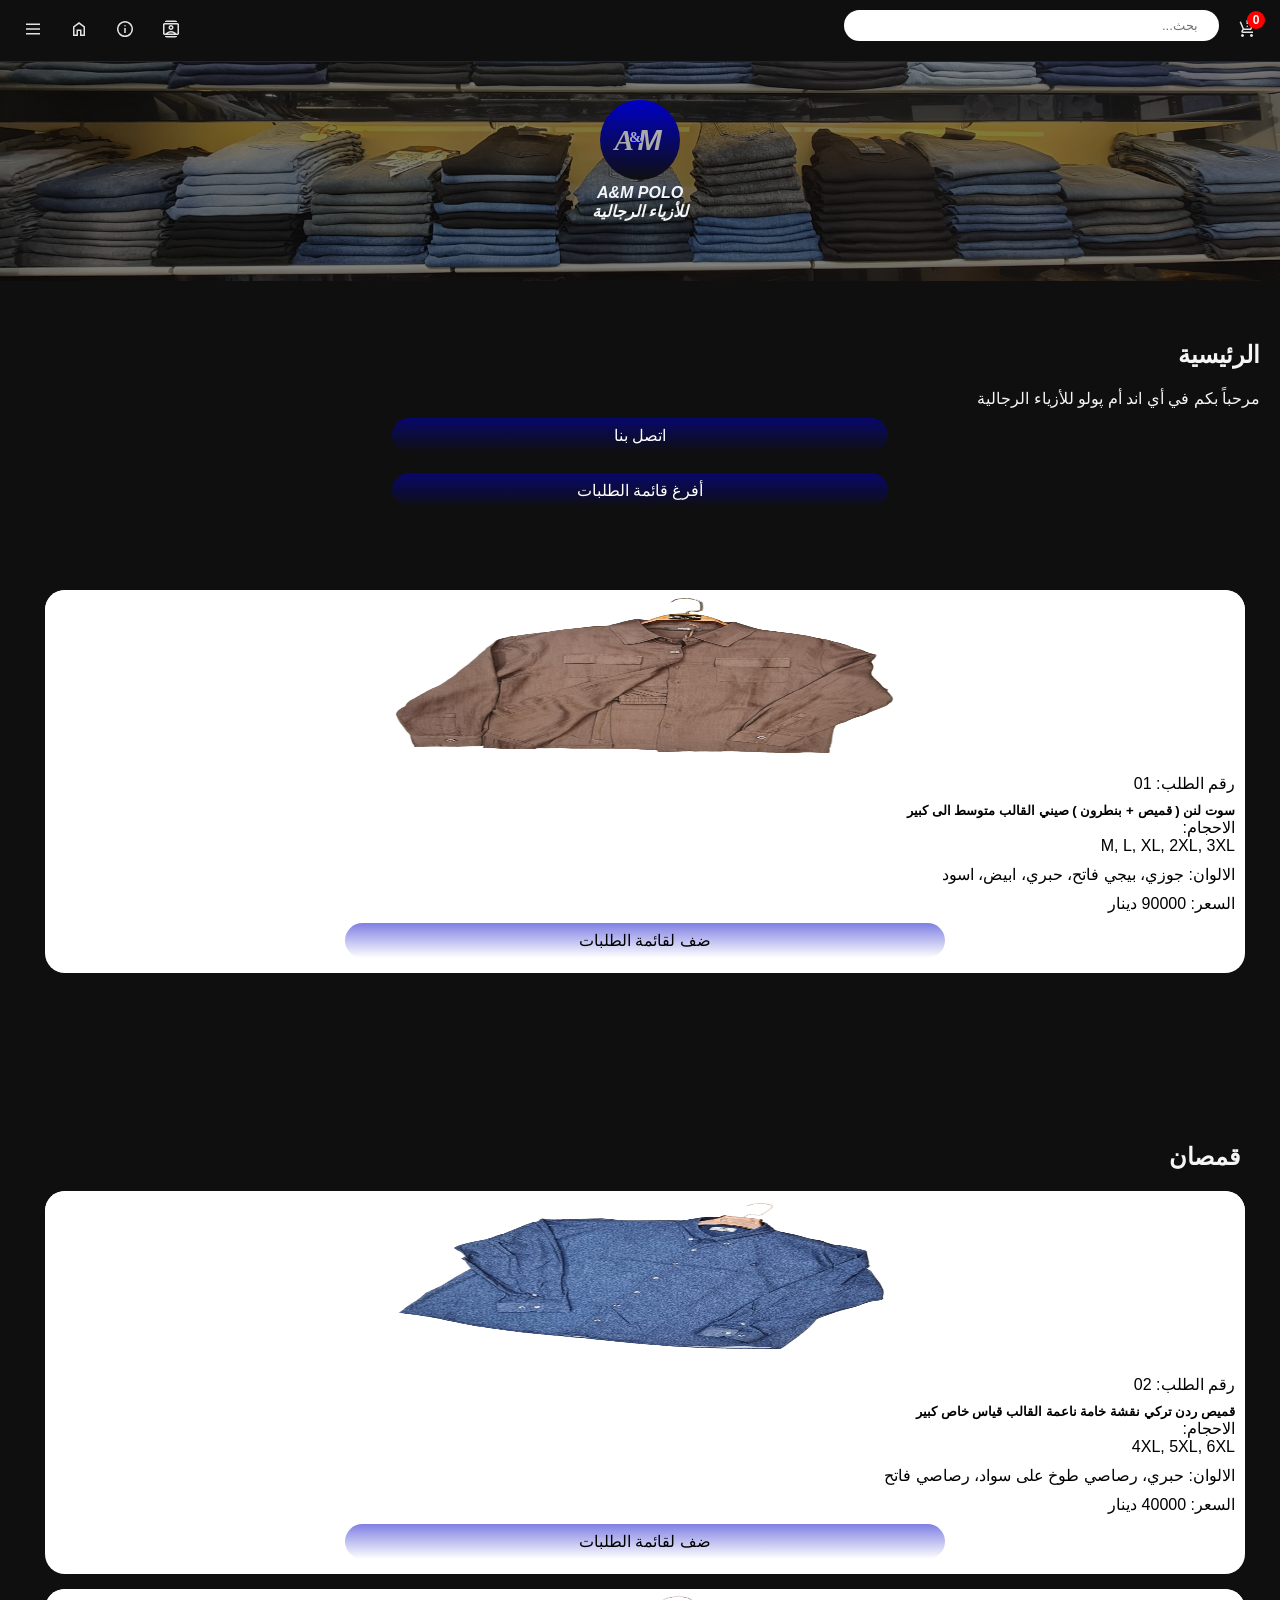
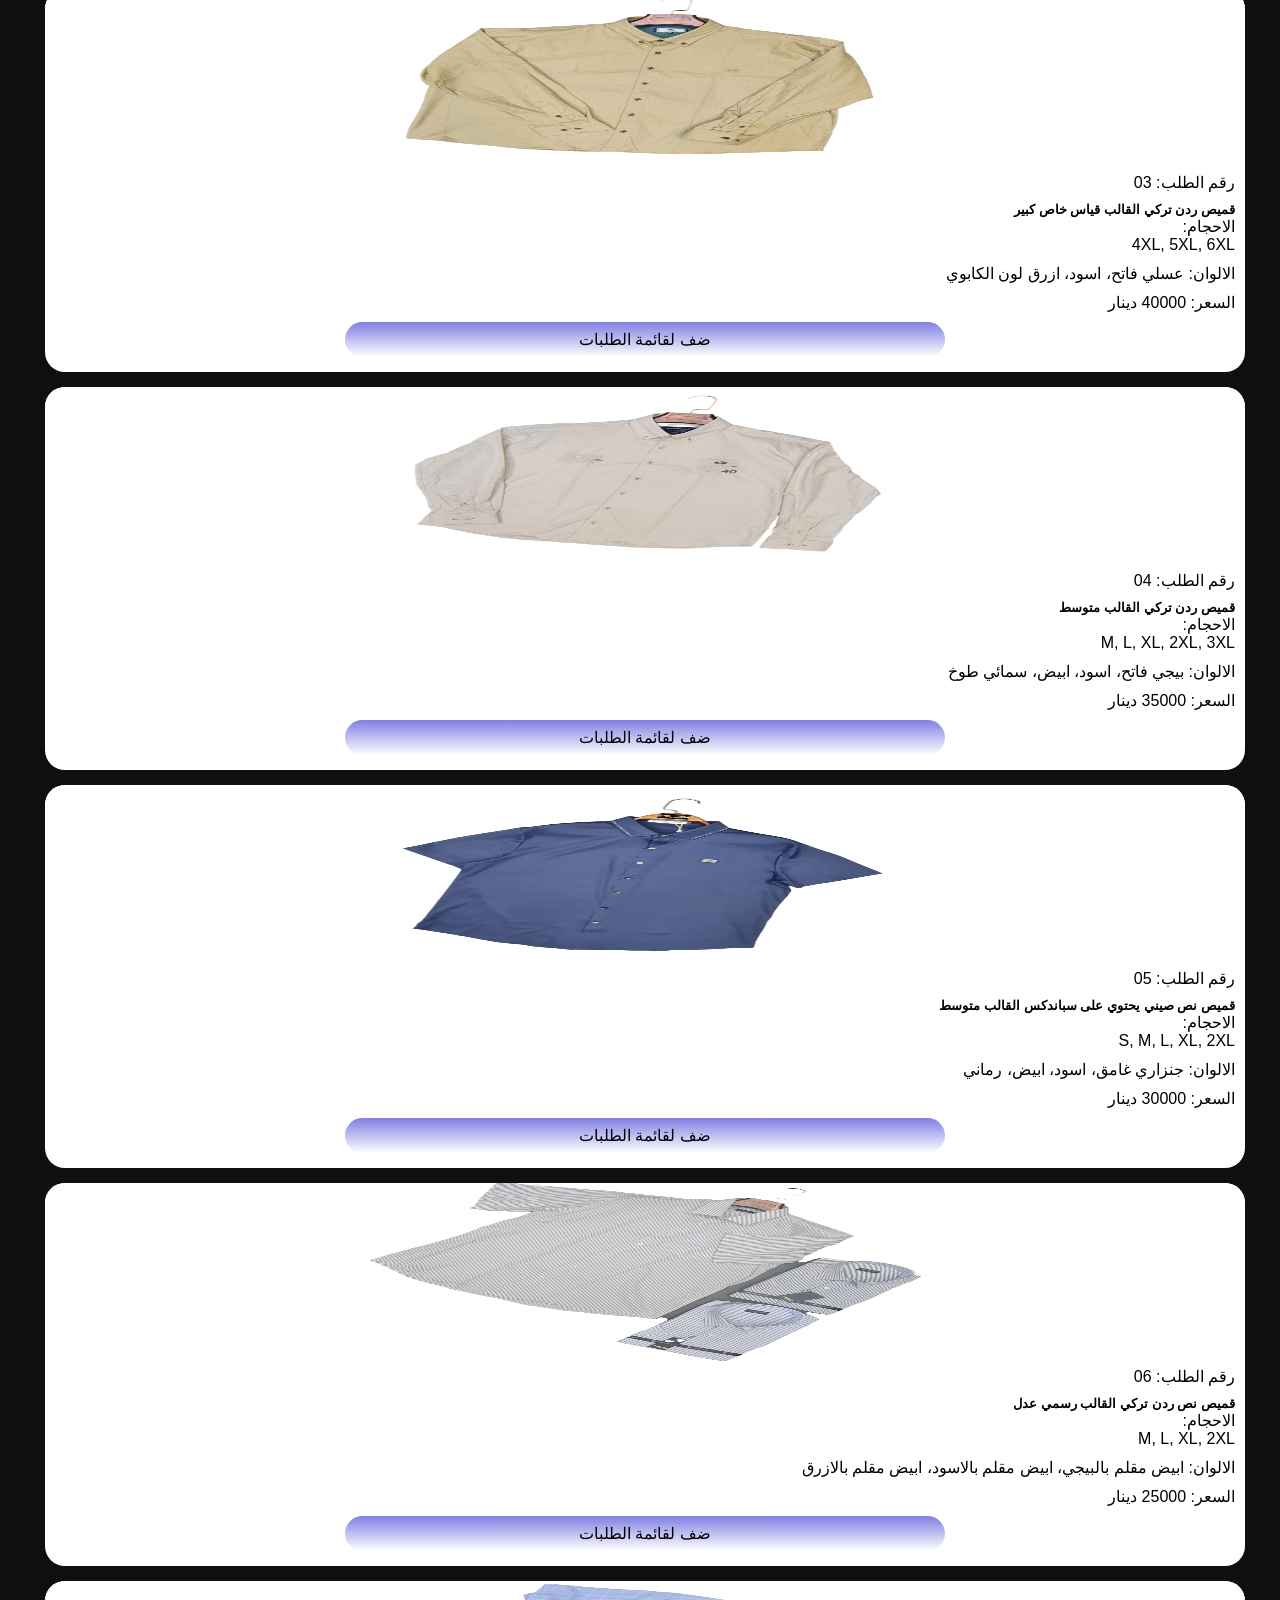
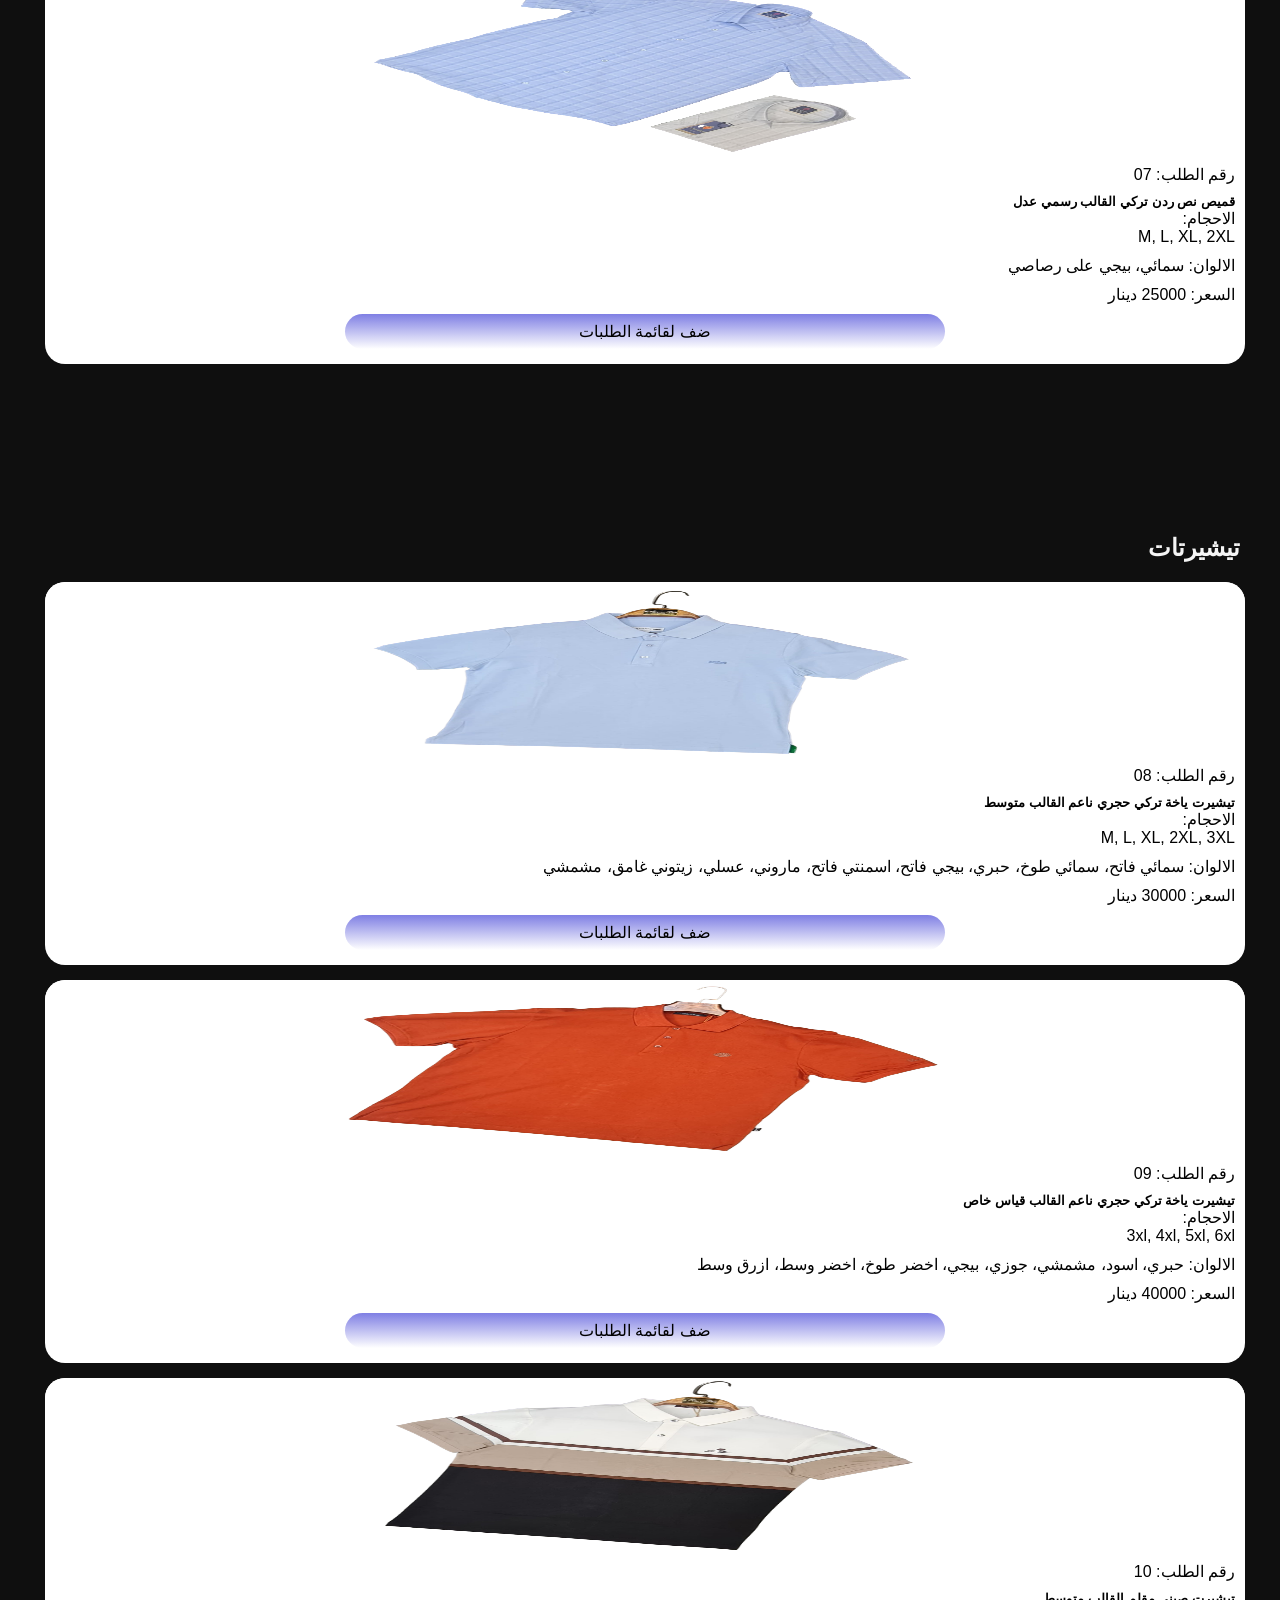
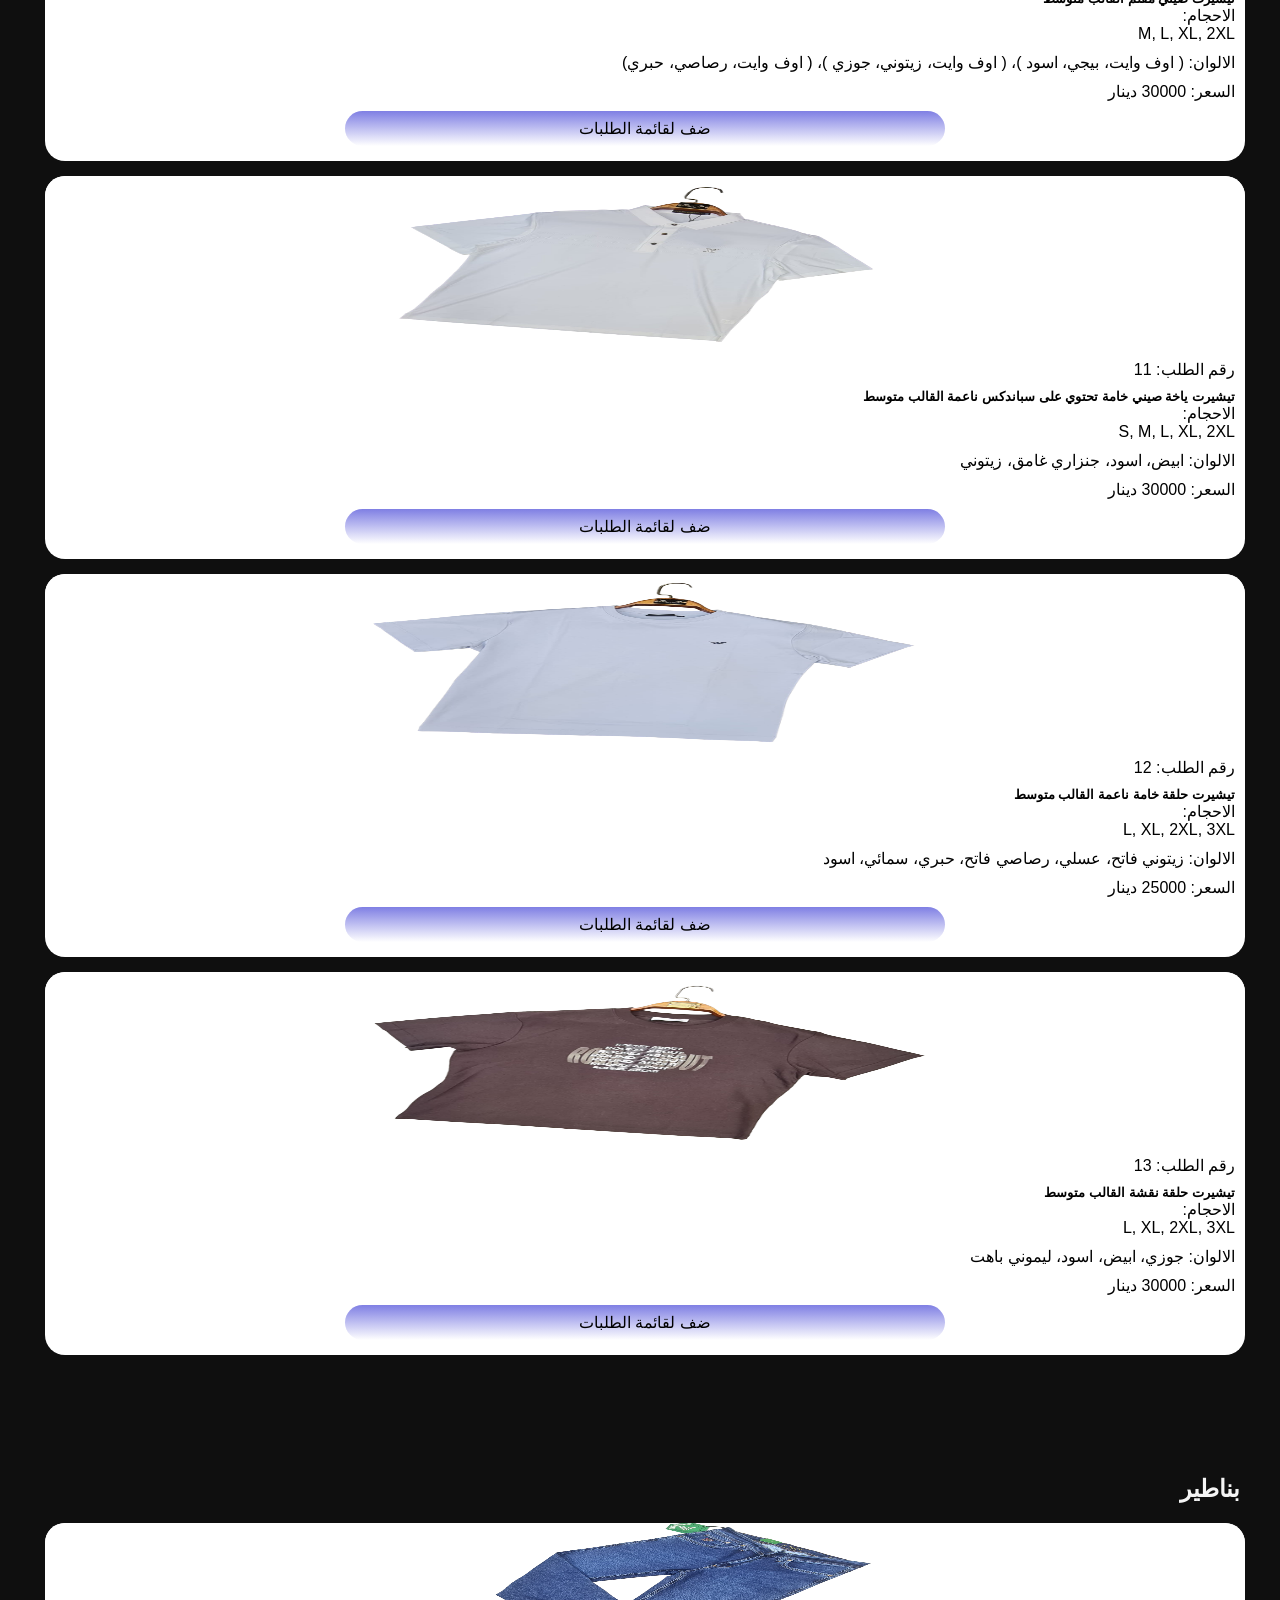
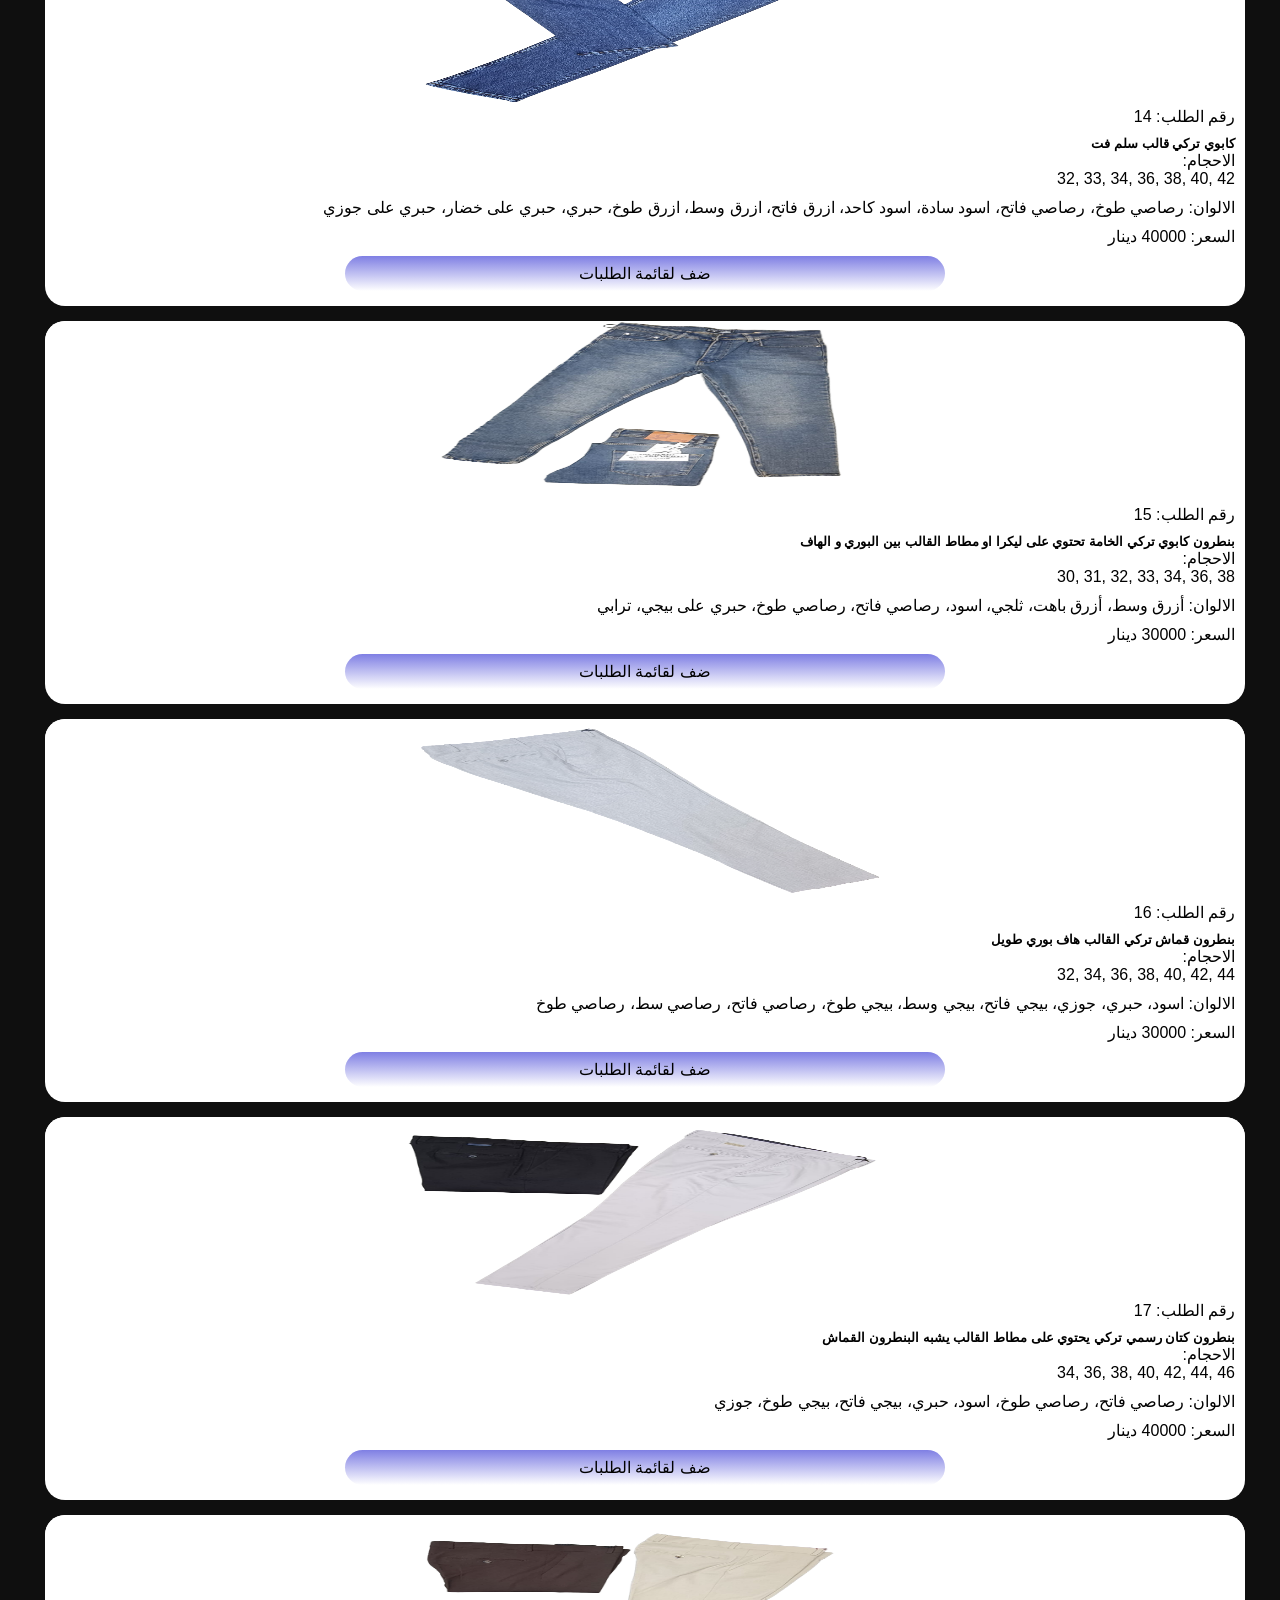
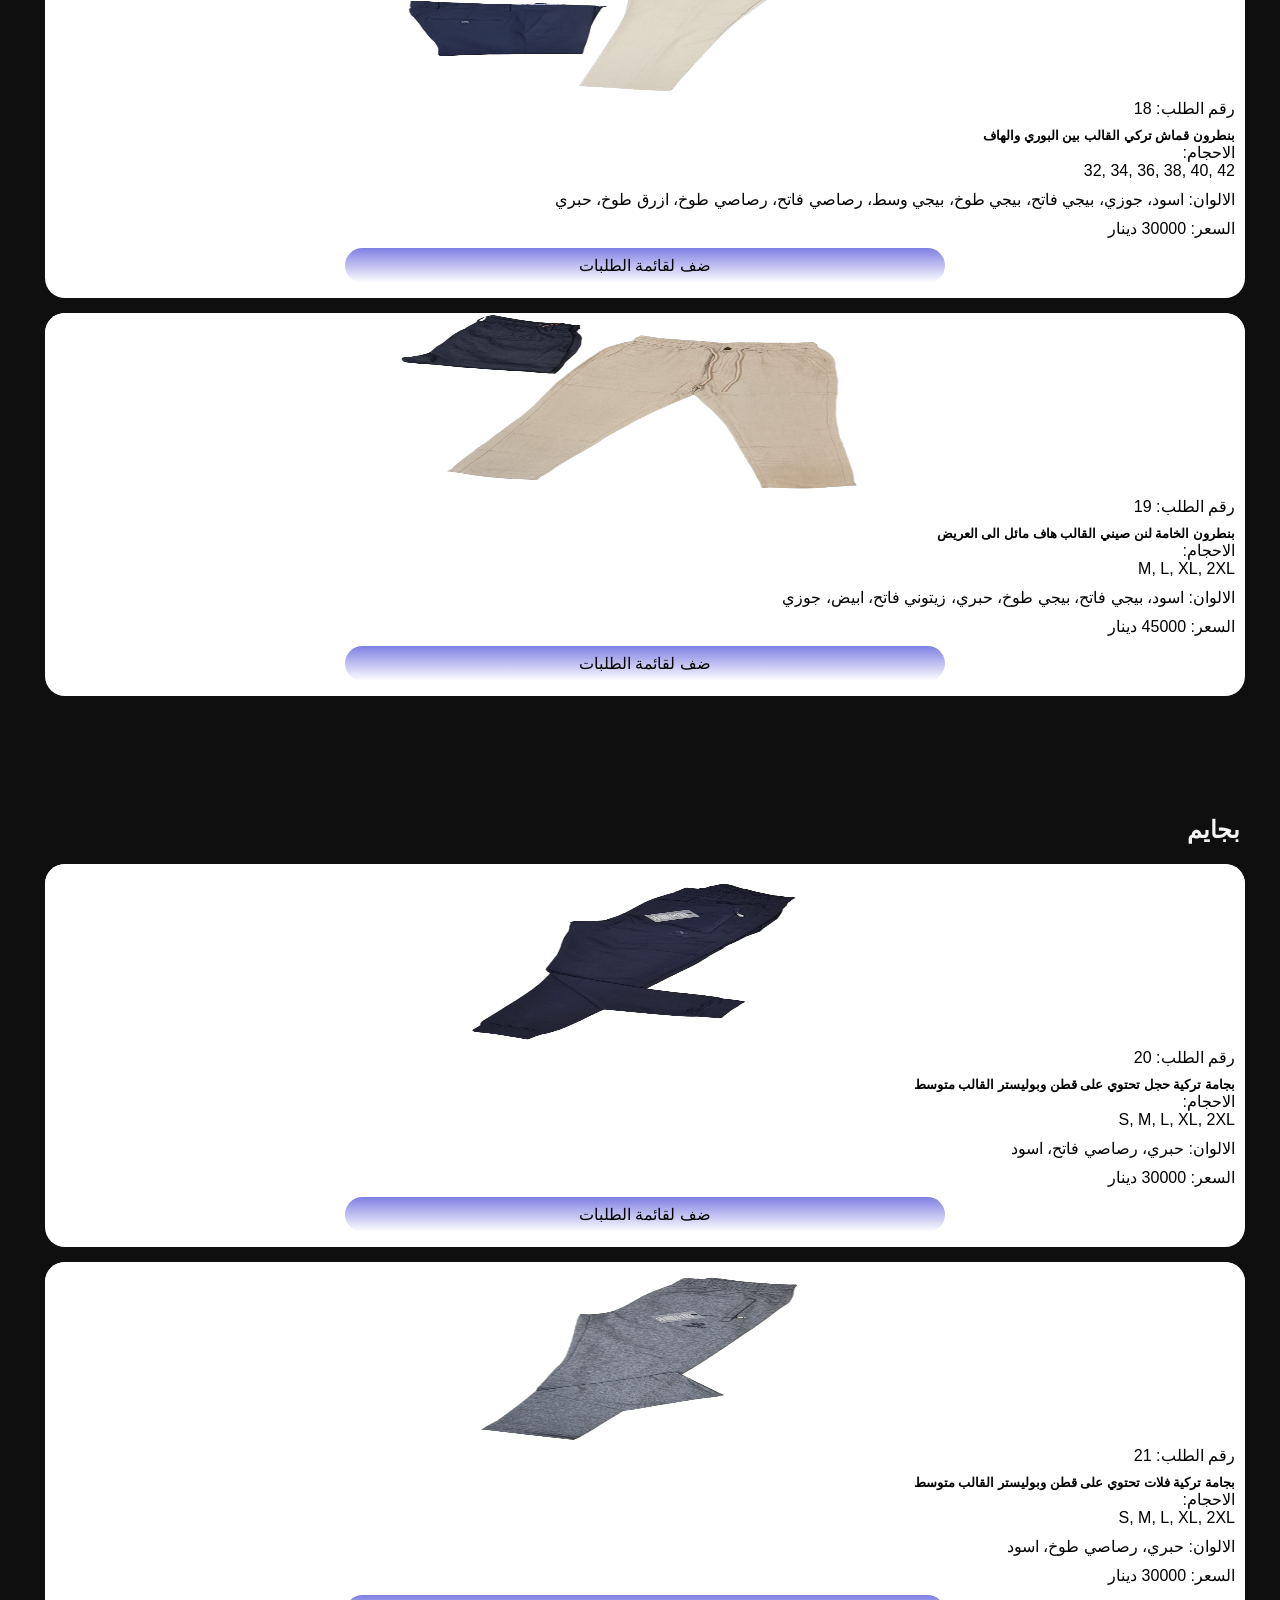
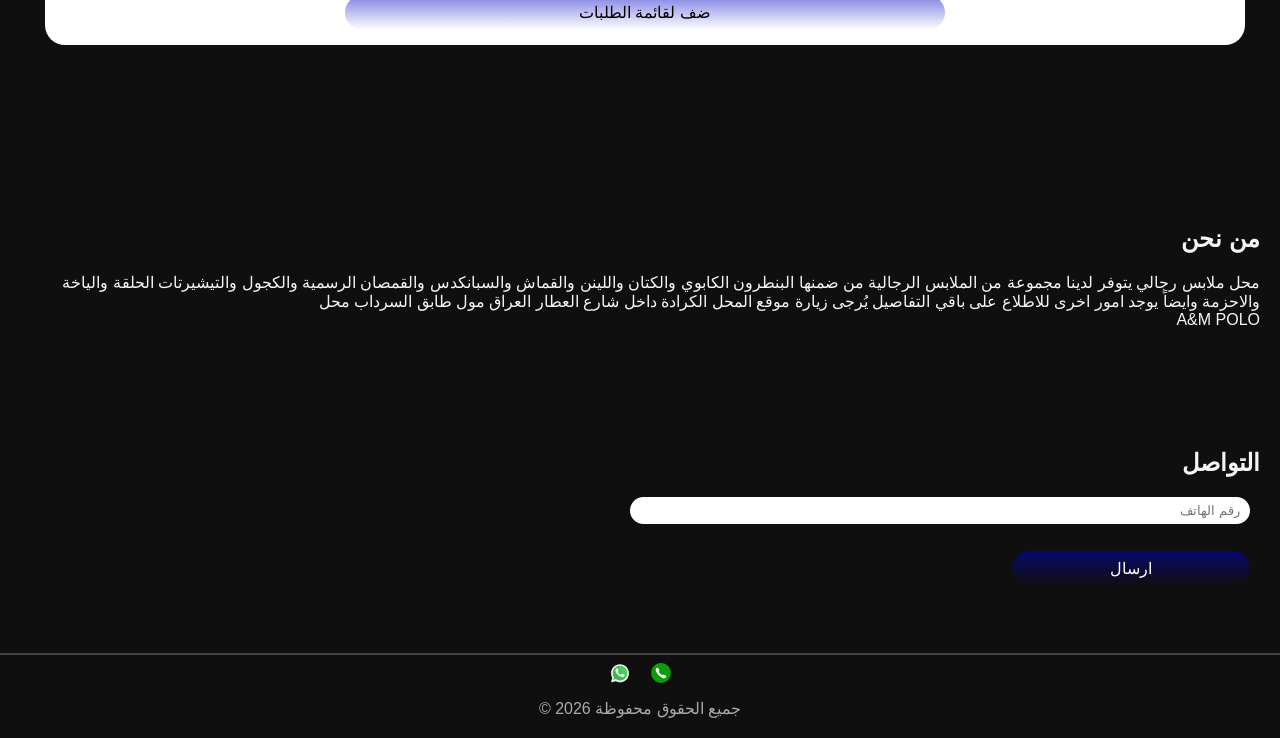
<file: index.html>
<!DOCTYPE html>
<html lang="ar">
<head>
<meta charset="UTF-8">
<meta name="viewport" content="width=device-width, initial-scale=1.0">
<meta name="description" content="محل ملابس رجالي يتوفر لدينا البنطرون الكابوي والكتان واللينن والقماش والسبانكدس والقمصان الرسمية والكجول والتيشيرتات الحلقة والياخة والاحزمة وغيرها للاطلاع على باقي التفاصيل يُرجى زيارة موقع المحل الكرادة داخل شارع العطار العراق مول طابق السرداب محل أي أند أم بولو"
/>
<title>محل أزياء رجالية</title>
    <link rel="stylesheet" href="style.css">
</head>
<body>
<div href="#" id="sidebar">
    <a href="#" onclick="dis();
    gid('home').scrollIntoView();
    sidebar.classList.toggle('active');
    return false;">الرئيسية</a>
    <a href="#" onclick="dis();
    gid('shirts').scrollIntoView();
    sidebar.classList.toggle('active');
    return false;">قمصان</a>
    <a href="#" onclick="dis();
    gid('TT').scrollIntoView();
    sidebar.classList.toggle('active');
    return false;">تيشيرتات</a>
    <a href="#" onclick="dis();
    gid('trousers').scrollIntoView();
    sidebar.classList.toggle('active');
    return false;">بناطير</a>
    <a href="#" onclick="dis();
    gid('pij').scrollIntoView();
    sidebar.classList.toggle('active');
    return false;">بجايم</a>
    <a href="#" onclick="dis();
    gid('about').scrollIntoView();
    sidebar.classList.toggle('active');
    return false;">من نحن</a>
    <a href="#" onclick="dis();
    gid('contact').scrollIntoView();
    sidebar.classList.toggle('active');
    return false;">التواصل</a>
    <a href="#"
    onclick="showCart();
    sidebar.classList.toggle('active');">قائمة الطلبات</a>
    <br>
</div>
<nav id="nav-bar">
    <a id="menu-btn" href="#">
        <img class="nav-link" src="icons/dehaze_20.svg" alt="قائمة"></a>
    <a href="#" onclick="dis(); gid('home').scrollIntoView(); return false;">
        <img class="nav-link" src="icons/home_20.svg" alt="الرئيسية"></a>
    <a href="#" onclick="dis(); gid('about').scrollIntoView(); return false;">
        <img class="nav-link" src="icons/info_20.svg" alt="من نحن"></a>
    <a href="#" onclick="dis(); gid('contact').scrollIntoView(); return false;">
        <img class="nav-link" src="icons/contacts_20.svg" alt="التواصل"></a>
        <input onsearch="searchPage()" id="search" class="nav-link" type="search" placeholder="...بحث">
        <div class="cart-container" onclick="showCart()">
    <img class="nav-link" src="icons/cart.svg">
    <span id="cart-count">0</span>
</div>
</nav>
<section id="hero">
    <svg id="logo"
    xmlns="http://www.w3.org/2000/svg"
     viewBox="0 0 330 330">
  <g fill="#aaaaaa">
    <text x="60" y="205"
          font-family="Times New Roman, serif"
          font-size="120"
          font-style="italic"
          font-weight="bold">
      A
    </text>
    <text x="155" y="205"
          font-family="Arial Black, Arial"
          font-size="120"
          font-style="italic"
          font-weight="900">
      M
    </text>
  </g>
    <g font-family="Georgia, Times New Roman, serif"
     font-size="60"
     font-weight="900">
    <text x="120" y="175"
          fill="#1a1aff"
          stroke="#0000a3"
          stroke-width="8"
          paint-order="stroke">
      &
    </text>
    <text x="120" y="175"
          fill="#aaaaaa">
      &
    </text>
  </g>
</svg>
    <h1 style="text-align: center;">
        <i>A&M POLO
        <br>للأزياء الرجالية</i>
    </h1>
</section>
<div id="container">
    <div id="main-page">
<section id="home">
    <h2>الرئيسية</h2>
    <p>مرحباً بكم في أي اند أم پولو للأزياء الرجالية
    </p>
        <a class="cta" href="tel:+9647704510148">اتصل بنا</a>
        <a class="cta" style="margin-top:20px;" onclick="refresh(); location.reload();">أفرغ قائمة الطلبات</a>
        <section>
        <div class="product"
        id="01"></div>
        </section>
        <section id="shirts"
        style="margin: 50px 0px;">
            <h2>قمصان</h2>
            <div class="product"
            id="02">
            </div>
            <div class="product"
            id="03"></div>
            <div class="product"
            id="04"></div>
            <div class="product"
            id="05"></div>
            <div class="product"
            id="06"></div>
            <div class="product"
            id="07"></div>
       </section>
       <section id="TT">
            <h2>تيشيرتات</h2>
            <div class="product"
            id="08"></div>
            <div class="product"
            id="09"></div>
            <div class="product"
            id="10"></div>
            <div class="product"
            id="11"></div>
            <div class="product"
            id="12"></div>
            <div class="product"
            id="13"></div>
        </section>
        <section id="trousers">
            <h2>بناطير</h2>
            <div class="product"
            id="14"></div>
            <div class="product"
            id="15"></div>              
            <div class="product"
            id="16"></div>
            <div class="product"
            id="17"></div>
            <div class="product"
            id="18"></div>
            <div class="product"
            id="19"></div>
       </section>
       <section id="pij">
           <h2>بجايم</h2>
            <div class="product"
            id="20"></div>
            <div class="product"
            id="21"></div>
       </section>
</section>
<section id="about">
    <h2>من نحن</h2>
    <p>محل ملابس رجالي يتوفر لدينا مجموعة من الملابس الرجالية من ضمنها البنطرون الكابوي والكتان واللينن والقماش والسبانكدس والقمصان الرسمية والكجول والتيشيرتات الحلقة والياخة والاحزمة وايضاً يوجد امور اخرى للاطلاع على باقي التفاصيل يُرجى زيارة موقع المحل الكرادة داخل شارع العطار العراق مول طابق السرداب محل 
<br>
A&M POLO
</p>
</section>
<section id="contact">
    <h2>التواصل</h2>
    <form id="contact-form">
        <input class="contact-form-input"
        type="tel" placeholder="رقم الهاتف">
        <a class="cta"
        id="submit"
        style="margin-right:10px;"
        onclick="sendContact()">ارسال</a>
    </form>
</section>
</div>
<div id="cart-page"></div>
<div id="footer-line">
</div>    
<div id="contactlist">
<a href="https://wa.me/9647704510148" target="_blank">
    <img class="contact-btn"
    src="icons/whatsapp-svgrepo-com.svg"
    loading="lazy"
    alt="واتساب">
    </a>
<a href="tel:+9647704510148"
target="_blank">
    <img class="contact-btn"
    src="icons/phone-5981.svg"
    loading="lazy"
    alt="رقم الهاتف">
    </a>
    </div>
    </div>    
<footer>
    &copy; 2026 جميع الحقوق محفوظة
</footer>
<script src="script.js">
</script>
</body>
</html>
</file>
<file: style.css>
* {
    margin: 0;
    padding: 0;
    box-sizing: border-box;
    text-align: right;
}
html {
    scroll-behavior: smooth;
}
body {
    font-family: Arial, sans-serif;
    background-color: #0f0f0f;
    color: #f5f5f5;
}
a{
    text-decoration: none;
    color: white;
    -webkit-tap-highlight-color: transparent;
    outline: none;
}
.container {
    max-width: 1100px;
    margin: auto;
    padding: 20px;
}
#nav-bar {
    display: flex;
    align-items: center;
    gap: 10px;
    background-color: #0f0f0f;
    padding: 10px 15px;
    position: fixed;
    top: 0;
    left: 0;
    right: 0;
    border-bottom: 1px solid #222;
    z-index: 1000;
}
.nav-link {
    text-decoration: none;
    color: #f5f5f5;
    padding: 8px;
    border-radius: 50%;
    transition: 0.3s;
}
.nav-link:active {
    background-color: #2a2a2a;
    transform: scale(1.05);
}
#search {
    width: 30%;
    margin-right: 0px;
    border-radius: 20px;
    color: black;
    background-color: white;
}
input{
    margin-left: auto;
    width: 50%;
    padding: 6px 10px;
    margin-bottom: 10px;
    margin-right: 10px;
    border-radius: 20px;
    border: none;
    outline: none;
    color: black;
    background-color: white;
}
#description{
    margin-left: auto;
    width: 80%;
    height: 100px;
    padding: 6px 10px;
    margin-bottom: 10px;
    margin-right: 10px;
    border-radius: 20px;
    border: none;
    outline: none;
    color: black;
    background-color: white;
}
#sidebar {
    position: fixed;
    top: 0;
    left: -250px;
    width: 250px;
    background-color: #1a1a1a;
    padding: 20px;
    transition: 0.3s;
    z-index: 999;
    margin-top:40px;
    height: 100vh;
    overflow-y: auto;
}
#sidebar.active {
    left: 0;
}
#sidebar a {
    display: block;
    margin: 10px 0;
    color: #f5f5f5;
    text-decoration: none;
}
.cart-container{
    position: relative;
    display: inline-block;
    cursor: pointer;
    -webkit-tap-highlight-color: transparent;
    outline: none;
}

#cart-count{
    position: absolute;
    top: 0;
    right: 0;
    min-width: 18px;
    height: 18px;
    border-radius: 50%;
    background: red;
    color: white;
    font-size: 12px;
    text-align: center;
    line-height: 18px;
    font-weight: bold;
}
#hero {
    padding-top: 100px;
    text-align: center; background:linear-gradient(rgba(0,0,0,0.5),
    rgba(0,0,0,0.5)),
    url("img/background.jpg");
    background-size: cover;
    background-position: center;
}
#logo{
    height:80px;
    width:80px;
    border-radius: 50%;
    background:
    linear-gradient(rgb(0,0,200),
    rgb(15,15,15));
}
#hero h1 {
    font-size: 1rem;
}
#home p{
    margin-bottom:10px;
}
section {
    padding: 60px 20px;
}
h2 {
    margin-bottom: 20px;
}
.list{
    display: grid;
}
.product{
    border-radius: 20px;
    color: black;
    background-color: white;
    padding-bottom: 5px;
    margin-top: 15px;
    margin-left: 5px;
    margin-right: 5px;
    width: 100%;
}
.product img{
    width: 100%;
    border-top-left-radius: 20px;
    border-top-right-radius: 20px;
}
.product h5{
    width: 100%;
    padding-left:10px;
    padding-right:10px;
}
.product p{
    width: 100%;
    padding-left:10px;
    padding-right:10px;
}
.cta{
    display: flex;
    justify-content: center;
    background:
    linear-gradient(rgba(0,0,200,0.5),
    rgba(15,15,15,0.5));
    border-radius: 50px;
    transition: 0.3s;
    padding: 8px 0px;
    margin: 7px 30%;
}
#submit{
    margin-left: 80%;
    margin-right: 0px;
}
.product a{
    margin-left:5px;
    margin-right:5px;
    color: black;
    background:
    linear-gradient(rgba(0,0,200,0.5),
    rgba(255,255,255,0.5));
}
.cta:active{
    background-color: rgba(150,0,200,0.5);
}
.contact-form-input{
    text-align: right;
    border-radius: 20px;
    border: none;
    outline: none;
    padding: 6px 10px;
    margin-bottom: 20px;
}
#footer-line {
    height: 2px;
    background-color: #444;
}
footer {
    text-align: center;
    padding: 20px;
    color: #aaa;
}
.contact-btn{
    width:20px;
    margin: 8px;
    margin-bottom: -8px;
}
#contactlist{
    display: flex;
    gap: 5px;
    justify-content: center;
}
@media (max-width: 600px) {
    #nav-bar {
        flex-wrap: wrap;
    }
}
</file>
